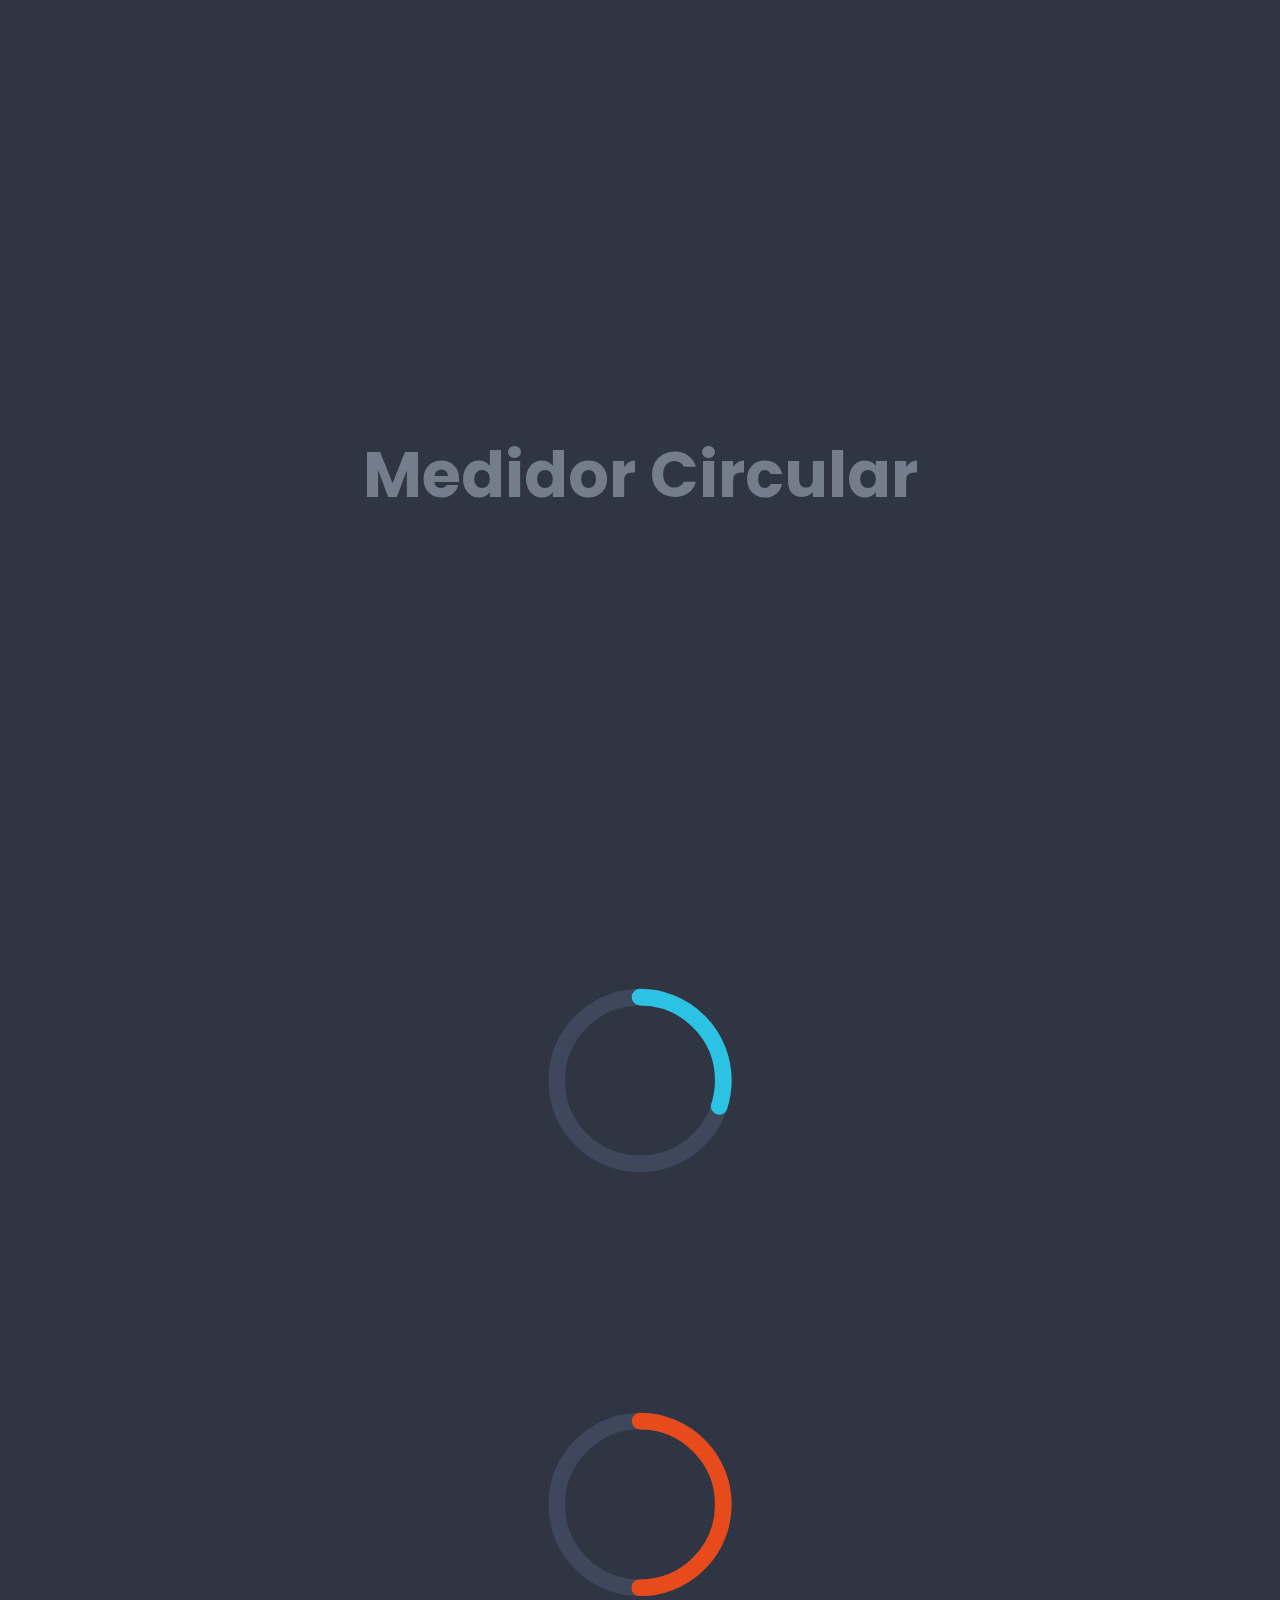
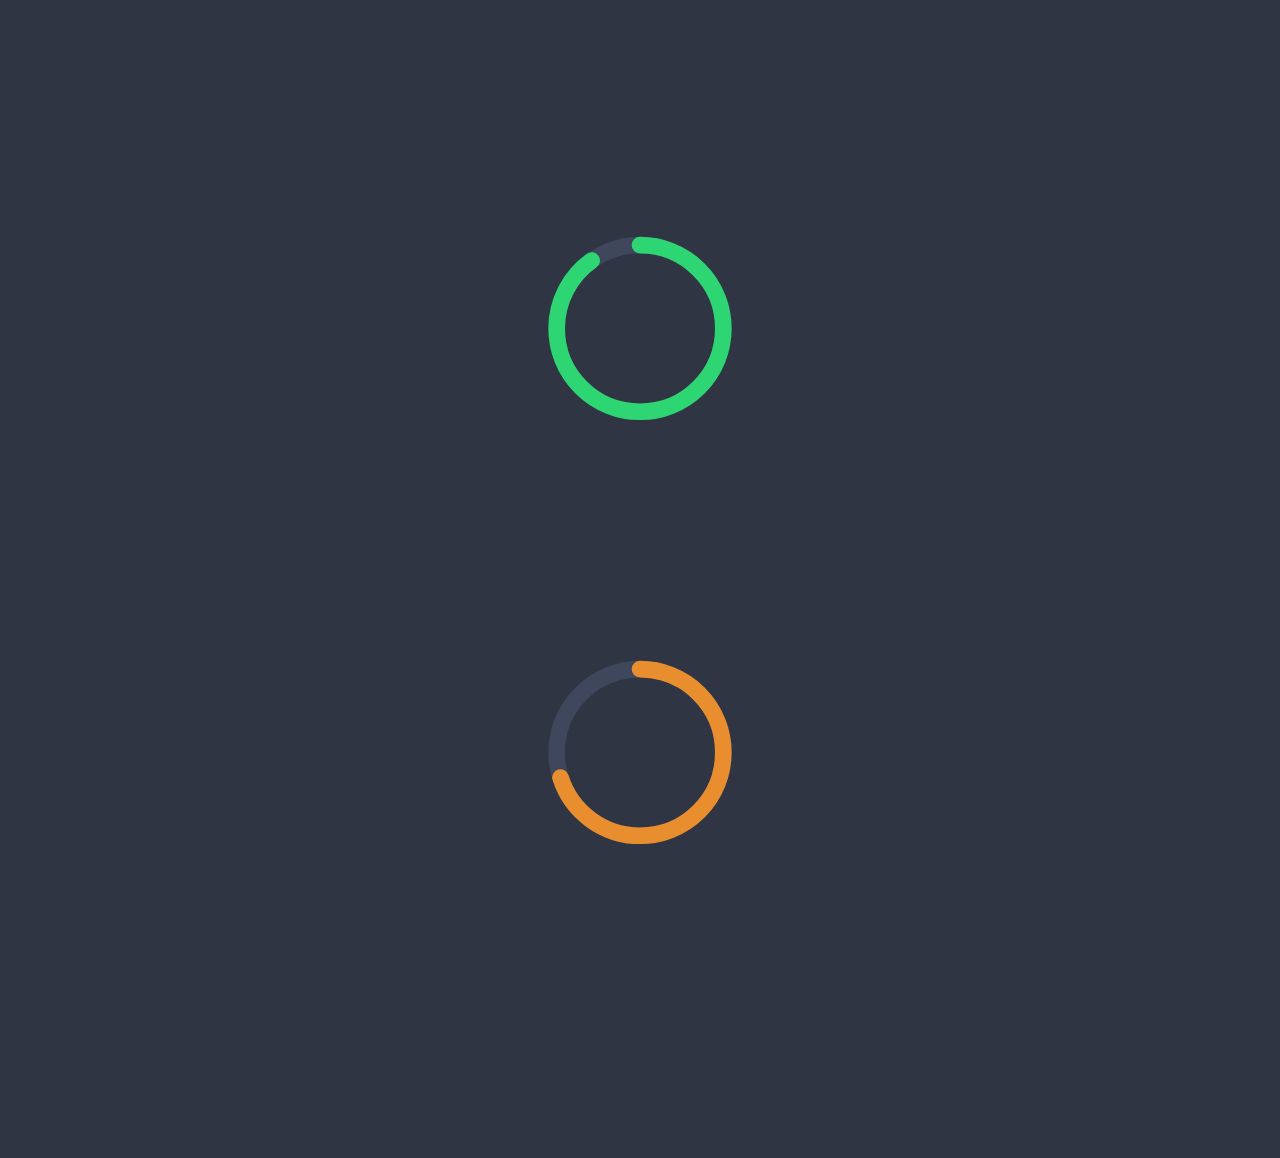
<file: ex1/index.html>
<!DOCTYPE html>
<html lang="en">
<head>
  <meta charset="UTF-8">
  <meta name="viewport" content="width=device-width, initial-scale=1.0">
  <title>Medidor Circular</title>
  <link rel="stylesheet" href="style.css">
</head>
<body>
  <h1>Medidor Circular</h1>
  <div class="container">
    <svg viewBox="0 0 36 36" class="st-cyan gauge-item">
      <path d="M18 2 a 15 15 0 0 1 0 30 a 15 15 0 0 1 0 -30"/>
      <path
        stroke-dasharray="calc(30 * 94.25 / 100), 94.25"
        d="M18 2 a 15 15 0 0 1 0 30 a 15 15 0 0 1 0 -30"
      />
    </svg>
    <svg viewBox="0 0 36 36" class="st-red gauge-item">
      <path d="M18 2 a 15 15 0 0 1 0 30 a 15 15 0 0 1 0 -30"/>
      <path
        stroke-dasharray="calc(50 * 94.25 / 100), 94.25"
        d="M18 2 a 15 15 0 0 1 0 30 a 15 15 0 0 1 0 -30"
      />
    </svg>
    <svg viewBox="0 0 36 36" class="st-green gauge-item">
      <path d="M18 2 a 15 15 0 0 1 0 30 a 15 15 0 0 1 0 -30"/>
      <path
        stroke-dasharray="calc(90 * 94.25 / 100)"
        d="M18 2 a 15 15 0 0 1 0 30 a 15 15 0 0 1 0 -30"
      />
    </svg>
    <svg viewBox="0 0 36 36" class="st-orange gauge-item">
      <path d="M18 2 a 15 15 0 0 1 0 30 a 15 15 0 0 1 0 -30"/>
      <path
        stroke-dasharray="calc(70 * 94.25 / 100)"
        d="M18 2 a 15 15 0 0 1 0 30 a 15 15 0 0 1 0 -30"
      />
    </svg>
  </div>
</body>
</html>
</file>
<file: ex1/style.css>
@import url('https://fonts.googleapis.com/css2?family=Poppins:ital,wght@0,100;0,200;0,300;0,400;0,500;0,600;0,700;0,800;0,900;1,100;1,200;1,300;1,400;1,500;1,600;1,700;1,800;1,900&display=swap');

:root {
  --bg-color: #2f3542;
  --gauge-bg-color: #3e475c;
  --gauge-color: #747d8c;
  --gauge-size: 200px;
  --gauge-green: #2ed573;
  --gauge-cyan: #2bc2e4;
  --gauge-orange: #e88e2e;
  --gauge-red: #e74b1c;
}

*,
*::before,
*::after {
  box-sizing: border-box;
  font-family: Poppins, sans-serif;
}

body {
  margin: 0;
  min-height: 100vh;
  background-color: var(--bg-color);
  color: var(--gauge-color);
  display: grid;
  place-items: center;
}

h1 {
  height: 100vh;
  font-size: 4rem;
  padding-top: 30%;
}

.container {
  padding-bottom: 300px;
  display: grid;
  flex-direction: column;
  min-width: var(--gauge-size);
  min-height: var(--gauge-size);
  gap: 14rem;
}

.gauge-item :nth-child(1) {
  fill: none;
  stroke-width: 3;
  stroke: var(--gauge-bg-color);
}

.gauge-item :nth-child(2) {
  fill: none;
  stroke-width: 3;
  stroke-linecap: round;

  animation: rotateClockwise ease-in-out forwards;
  animation-timeline: view();
  animation-range: entry 0 cover 35%; 
}

@view-timeline {
  name: view;
  source: auto;
}

@keyframes rotateClockwise {
  from {
    stroke-dasharray: 0 100
  }
}

.st-green :nth-child(2) {
  stroke: var(--gauge-green);
}

.st-cyan :nth-child(2) {
  stroke: var(--gauge-cyan);
}

.st-orange :nth-child(2) {
  stroke: var(--gauge-orange);
}

.st-red :nth-child(2) {
  stroke: var(--gauge-red);
}
</file>
